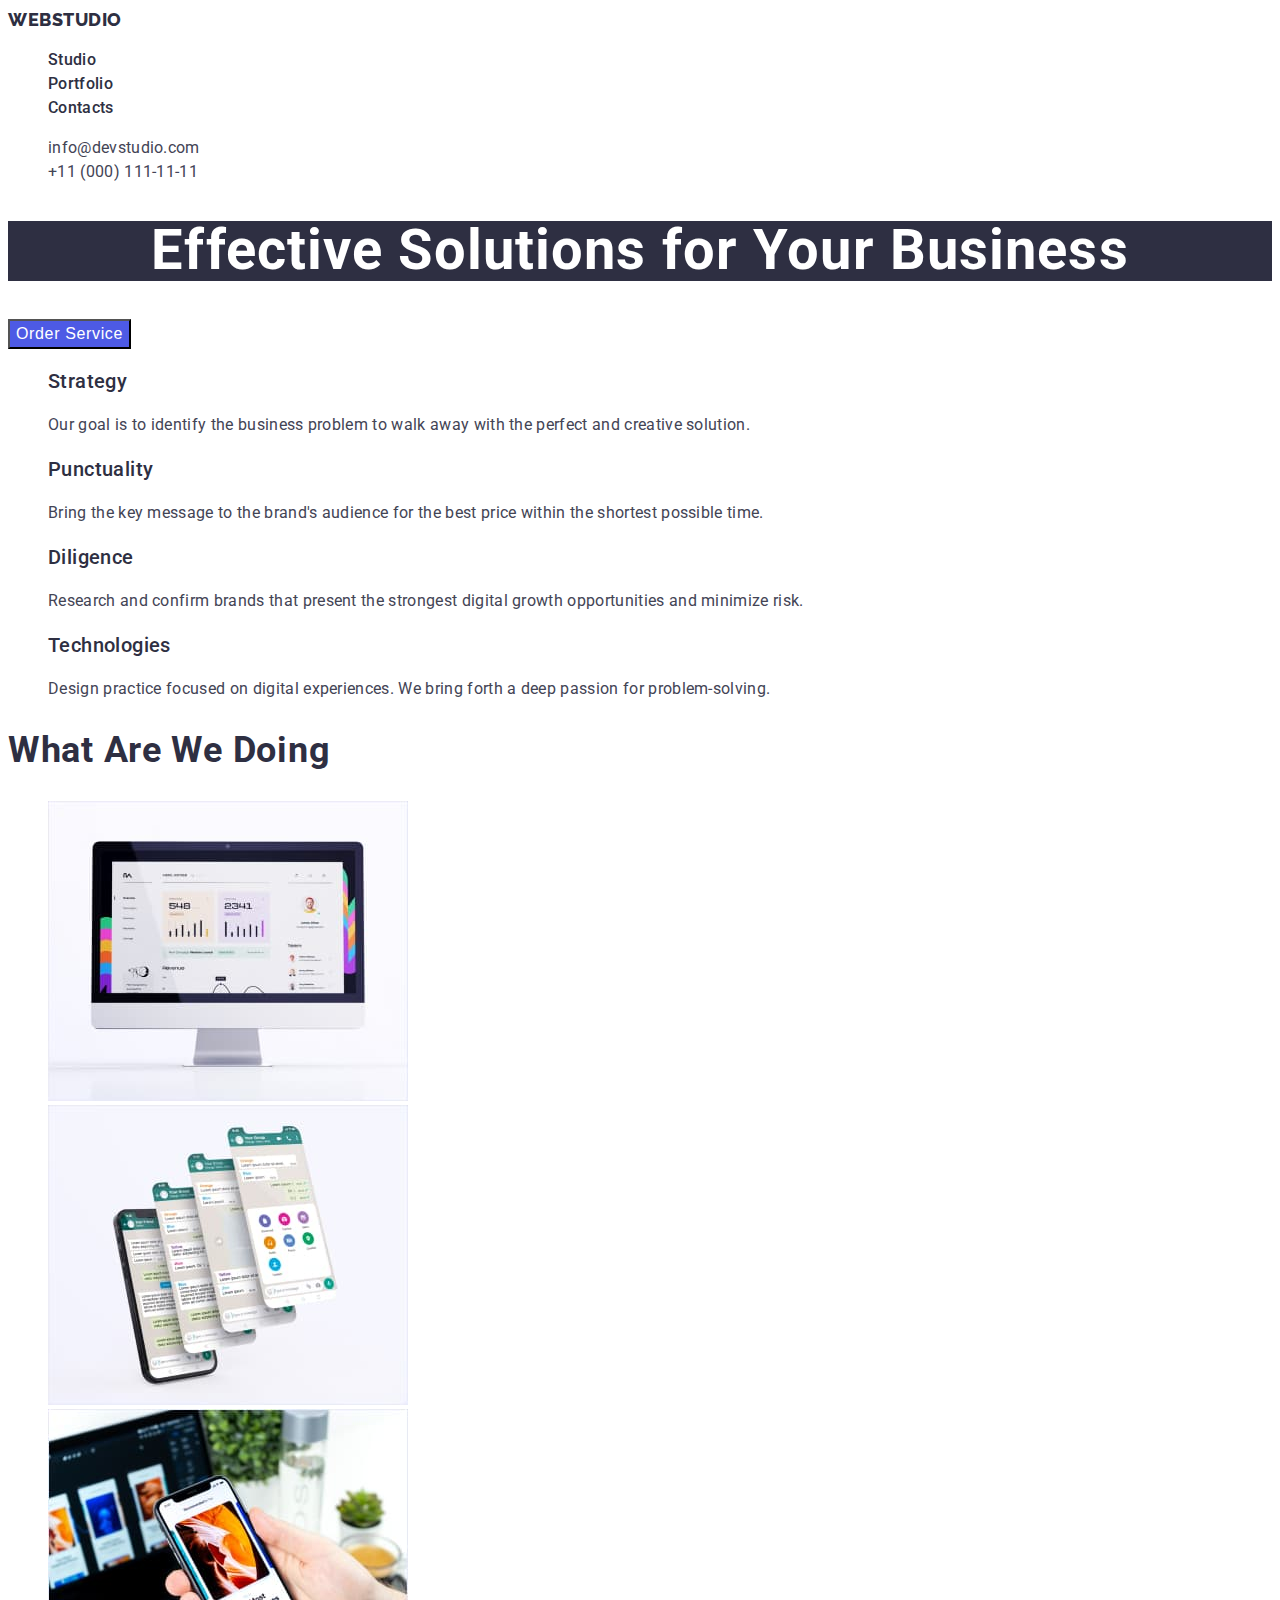
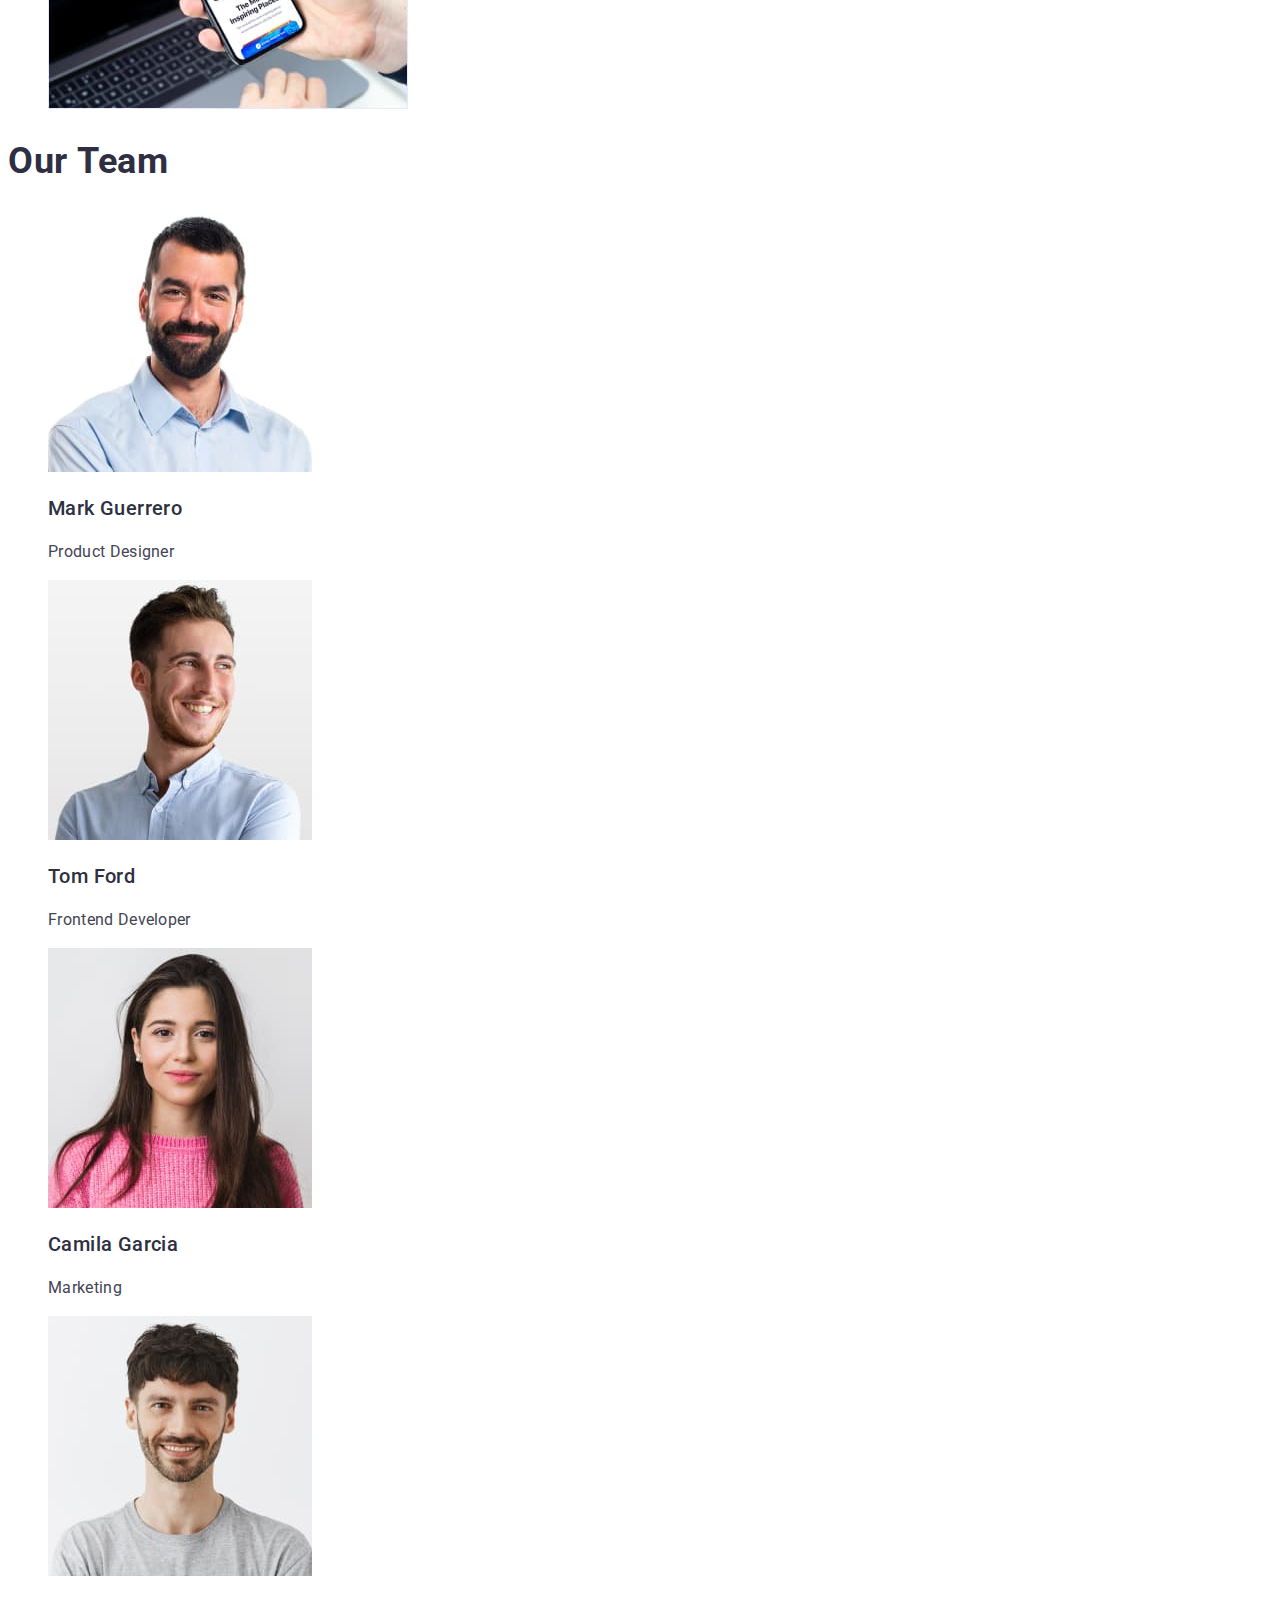
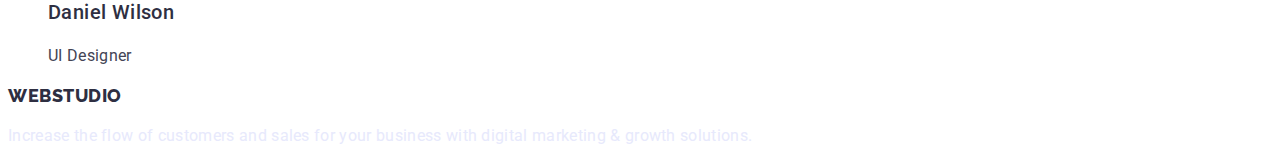
<file: index.html>
<!DOCTYPE html>
<html lang="en">
  <head>
    <meta charset="UTF-8" />
    <meta http-equiv="X-UA-Compatible" content="IE=edge" />
    <meta name="viewport" content="width=device-width, initial-scale=1.0" />
    <title>Effective Solutions for Your Business</title>
    <link rel="preconnect" href="https://fonts.googleapis.com" />
    <link rel="preconnect" href="https://fonts.gstatic.com" crossorigin />
    <link
      href="https://fonts.googleapis.com/css2?family=Raleway:wght@800&family=Roboto:wght@400;500;700;900&display=swap"
      rel="stylesheet"
    />

    <link rel="stylesheet" href="./css/styles.css" />
  </head>
  <body>
    <!--HEADER-->
    <header class="header">
      <nav class="navigation">
        <a class="logotype" href="./index.html">WebStudio</a>
        <ul class="header-list list">
          <li class="header-item">
            <a class="header-link link" href="">Studio</a>
          </li>
          <li class="header-item">
            <a class="header-link link" href="./portfolio.html">Portfolio</a>
          </li>
          <li class="header-item">
            <a class="header-link link" href="">Contacts</a>
          </li>
        </ul>
      </nav>
      <address>
        <ul class="contact-list">
          <li>
            <a class="email" href="mailto:info@devstudio.com"
              >info@devstudio.com</a
            >
          </li>
          <li>
            <a class="tel" href="tel:+110001111111">+11 (000) 111-11-11</a>
          </li>
        </ul>
      </address>
    </header>
    <!--HERO-->
    <main>
      <section class="hero">
        <h1 class="hero-titel">Effective Solutions for Your Business</h1>
        <button class="modal-btn" type="button">Order Service</button>
      </section>
      <!--FEATURE-->
      <section class="feature">
        <h2 class="feature-title">Features</h2>
        <ul class="feature-list">
          <li>
            <h3 class="feature-subtitle">Strategy</h3>
            <p class="feature-text">
              Our goal is to identify the business problem to walk away with the
              perfect and creative solution.
            </p>
          </li>
          <li>
            <h3 class="feature-subtitle">Punctuality</h3>
            <p class="feature-text">
              Bring the key message to the brand's audience for the best price
              within the shortest possible time.
            </p>
          </li>
          <li>
            <h3 class="feature-subtitle">Diligence</h3>
            <p class="feature-text">
              Research and confirm brands that present the strongest digital
              growth opportunities and minimize risk.
            </p>
          </li>
          <li>
            <h3 class="feature-subtitle">Technologies</h3>
            <p class="feature-text">
              Design practice focused on digital experiences. We bring forth a
              deep passion for problem-solving.
            </p>
          </li>
        </ul>
      </section>
      <!--WORK-->
      <section class="works">
        <h2 class="works-title">What are we doing</h2>

        <ul class="works-list">
          <li class="works-item">
            <img
              class="works-img"
              src="./images/monitor.jpg"
              alt="monitor"
              width="360"
              height="300"
            />
          </li>
          <li class="works-item">
            <img
              class="works-img"
              src="./images/menu.jpg"
              alt="menu"
              width="360"
              height="300"
            />
          </li>
          <li class="works-item">
            <img
              class="works-img"
              src="./images/smartphon.jpg"
              alt="smartphon"
              width="360"
              height="300"
            />
          </li>
        </ul>
      </section>
      <!--TEAM-->
      <section class="team">
        <h2 class="team-title">Our Team</h2>
        <ul class="team-list">
          <li class="team-item">
            <img
              class="team-img"
              src="./images/mark.jpg"
              alt="Mark"
              width="264"
              height="260"
            />
            <h3 class="team-name">Mark Guerrero</h3>
            <p class="team-position">Product Designer</p>
          </li>

          <li class="team-item">
            <img
              class="team-img"
              src="./images/tom.jpg"
              alt="Tom"
              width="264"
              height="260"
            />
            <h3 class="team-name">Tom Ford</h3>
            <p class="team-position">Frontend Developer</p>
          </li>

          <li class="team-item">
            <img
              class="team-img"
              src="./images/camila.jpg"
              alt="Camila"
              width="264"
              height="260"
            />
            <h3 class="team-name">Camila Garcia</h3>
            <p class="team-position">Marketing</p>
          </li>

          <li class="team-item">
            <img
              class="team-img"
              src="./images/daniel.jpg"
              alt="Daniel"
              width="264"
              height="260"
            />
            <h3 class="team-name">Daniel Wilson</h3>
            <p class="team-position">UI Designer</p>
          </li>
        </ul>
      </section>
    </main>
    <!--FOOTER-->
    <footer class="footer">
      <a class="logotype" href="./index.html">WebStudio</a>
      <p class="footer-text">
        Increase the flow of customers and sales for your business with digital
        marketing & growth solutions.
      </p>
    </footer>
  </body>
</html>
</file>
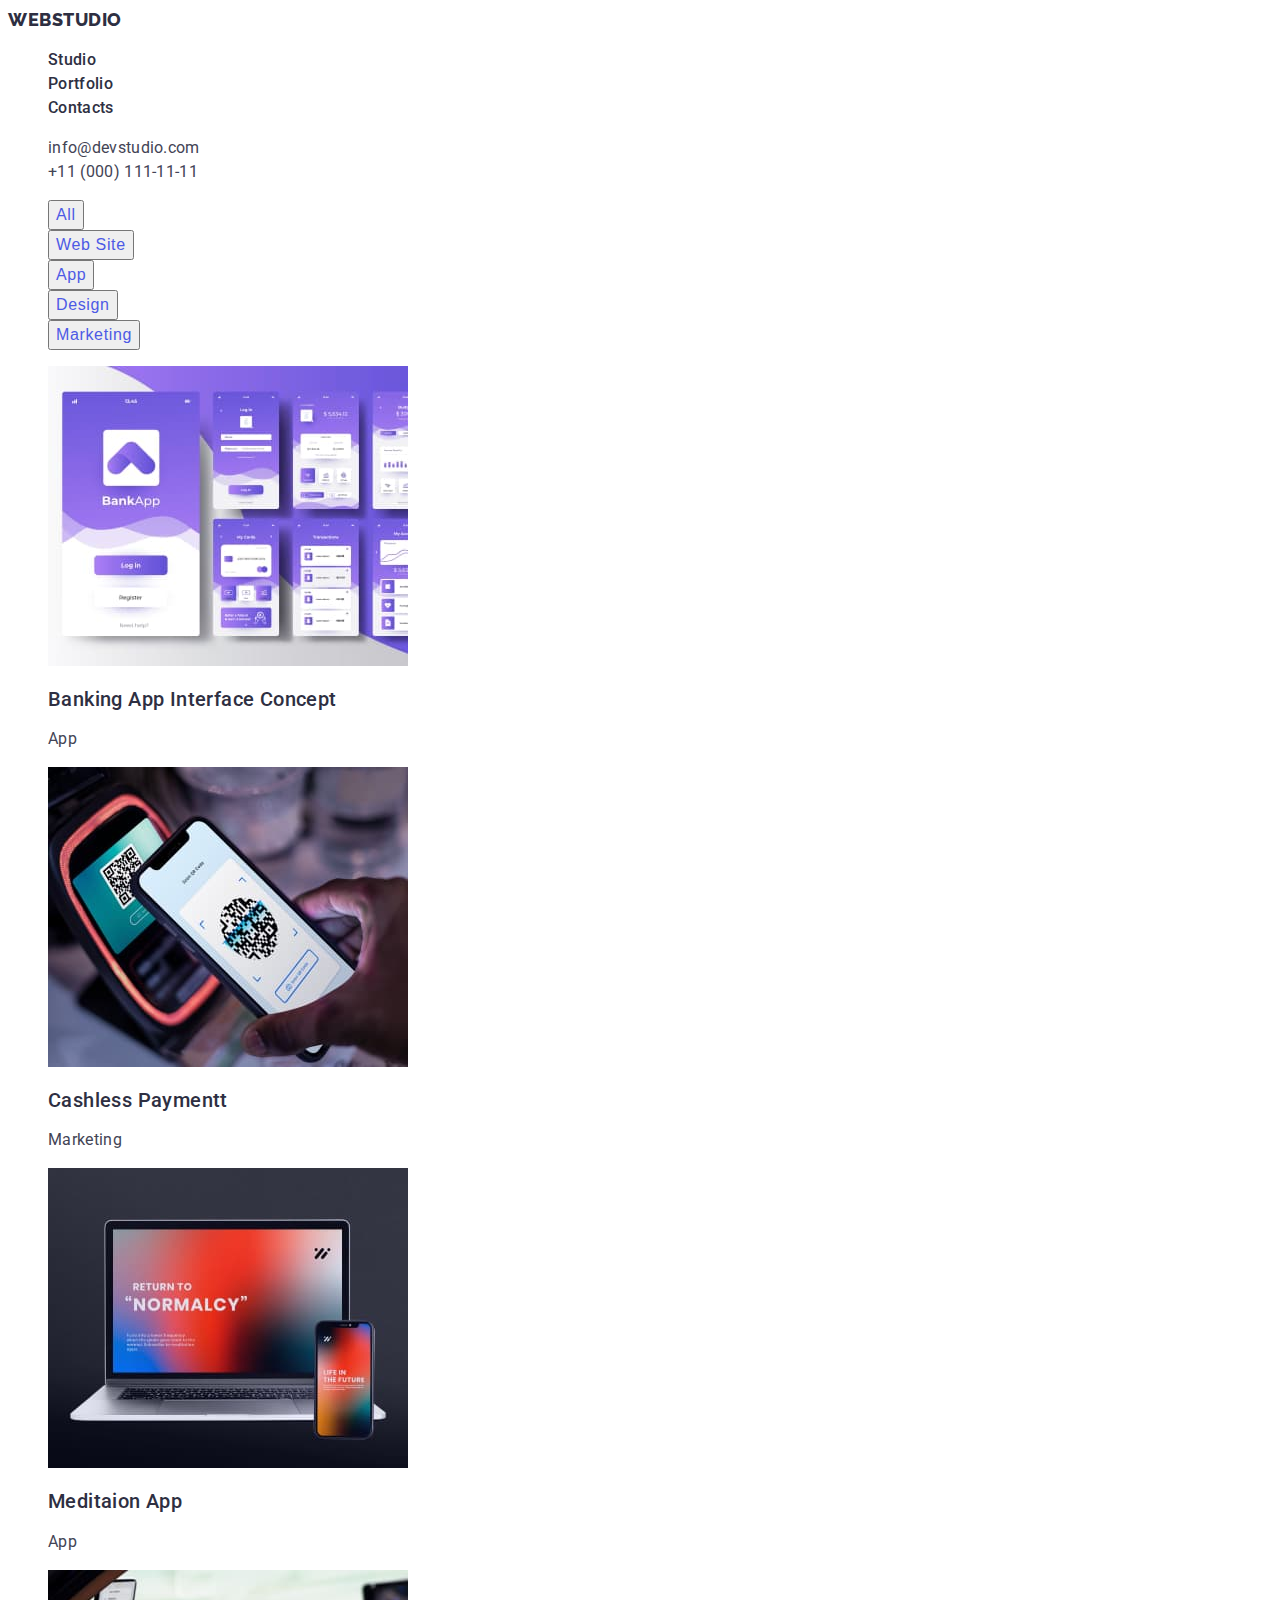
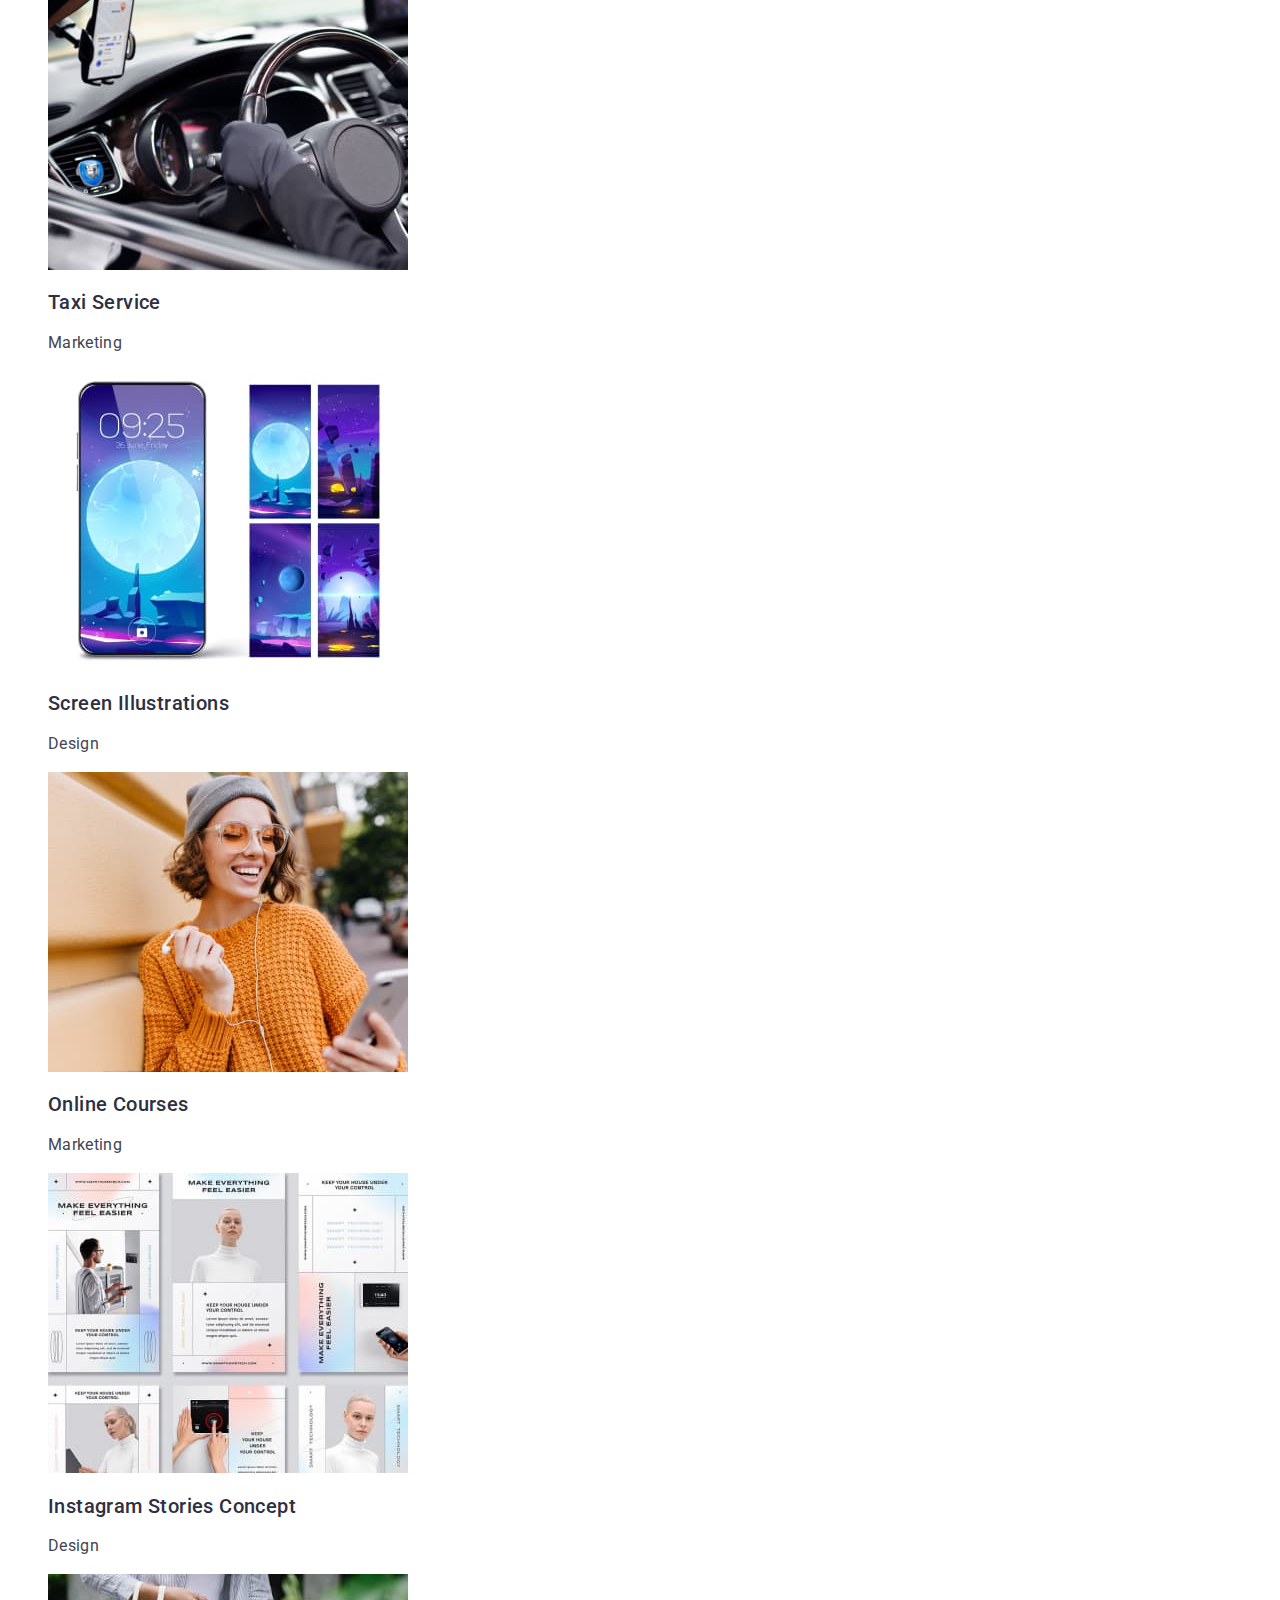
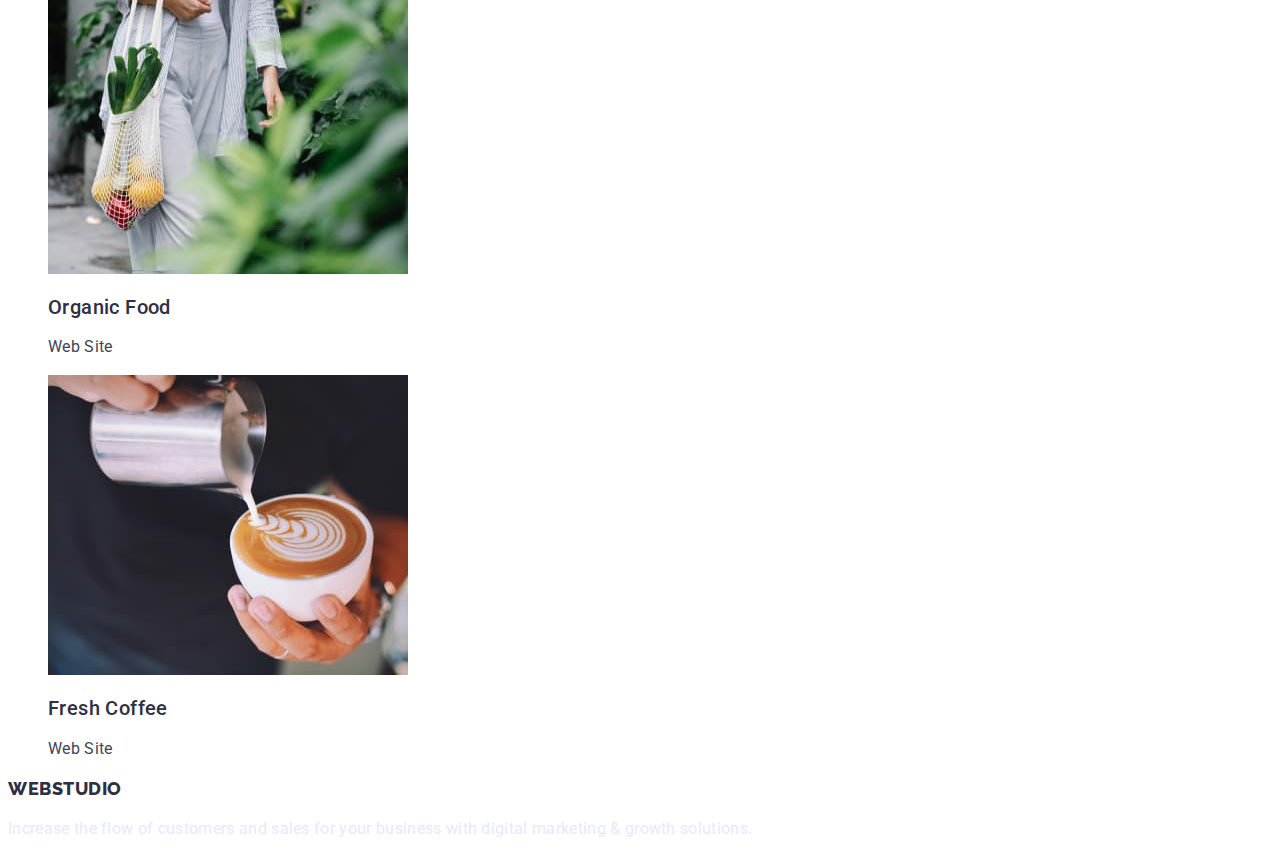
<file: portfolio.html>
<!DOCTYPE html>
<html lang="en">
  <head>
    <meta charset="UTF-8" />
    <meta http-equiv="X-UA-Compatible" content="IE=edge" />
    <meta name="viewport" content="width=device-width, initial-scale=1.0" />
    <title>Effective Solutions for Your Business</title>
    <link rel="preconnect" href="https://fonts.googleapis.com" />
    <link rel="preconnect" href="https://fonts.gstatic.com" crossorigin />
    <link
      href="https://fonts.googleapis.com/css2?family=Raleway:wght@800&family=Roboto:wght@400;500;700;900&display=swap"
      rel="stylesheet"
    />

    <link rel="stylesheet" href="./css/styles.css" />
  </head>
  <body>
    <!--HEADER-->
    <header class="header">
      <nav class="navigation">
        <a class="logotype" href="./index.html">WebStudio</a>
        <ul class="header-list list">
          <li class="header-item">
            <a class="header-link link" href="./index.html">Studio</a>
          </li>
          <li class="header-item">
            <a class="header-link link" href="./portfolio.html">Portfolio</a>
          </li>
          <li class="header-item">
            <a class="header-link link" href="">Contacts</a>
          </li>
        </ul>
      </nav>
      <address>
        <ul class="contact-list">
          <li>
            <a class="email" href="mailto:info@devstudio.com"
              >info@devstudio.com</a
            >
          </li>
          <li>
            <a class="tel" href="tel:+110001111111">+11 (000) 111-11-11</a>
          </li>
        </ul>
      </address>
    </header>
    <!--FILTER-->
    <main>
      <section class="filter">
        <h1 class="filter-title">Portfolio</h1>
        <ul class="filter-list">
          <li class="filter-item">
            <button class="filter-btn" type="button">All</button>
          </li>
          <li class="filter-item">
            <button class="filter-btn" type="button">Web Site</button>
          </li>
          <li class="filter-item">
            <button class="filter-btn" type="button">App</button>
          </li>
          <li class="filter-item">
            <button class="filter-btn" type="button">Design</button>
          </li>
          <li class="filter-item">
            <button class="filter-btn" type="button">Marketing</button>
          </li>
        </ul>
        <!--Project Card-->
        <ul class="card-list">
          <li class="card-item">
            <img
              class="card-img"
              src="./images/banking.jpg"
              alt="bankig app interface concept"
              width="360"
              height="300"
            />
            <h2 class="card-title">Banking App Interface Concept</h2>
            <p class="card-text">App</p>
          </li>

          <li class="card-item">
            <img
              class="card-img"
              src="./images/cashless.jpg"
              alt="cashless paymentt"
              width="360"
              height="300"
            />
            <h2 class="card-title">Cashless Paymentt</h2>
            <p class="card-text">Marketing</p>
          </li>

          <li class="card-item">
            <img
              class="card-img"
              src="./images/meditaion.jpg"
              alt="meditaion app"
              width="360"
              height="300"
            />
            <h2 class="card-title">Meditaion App</h2>
            <p class="card-text">App</p>
          </li>

          <li class="card-item">
            <img
              class="card-img"
              src="./images/taxi.jpg"
              alt="taxi Service"
              width="360"
              height="300"
            />
            <h2 class="card-title">Taxi Service</h2>
            <p class="card-text">Marketing</p>
          </li>

          <li class="card-item">
            <img
              class="card-img"
              src="./images/screen.jpg"
              alt="screen Illustrations"
              width="360"
              height="300"
            />
            <h2 class="card-title">Screen Illustrations</h2>
            <p class="card-text">Design</p>
          </li>

          <li class="card-item">
            <img
              class="card-img"
              src="./images/online.jpg"
              alt="online courses"
              width="360"
              height="300"
            />
            <h2 class="card-title">Online Courses</h2>
            <p class="card-text">Marketing</p>
          </li>

          <li class="card-item">
            <img
              class="card-img"
              src="./images/instagram.jpg"
              alt="instagram stories concept"
              width="360"
              height="300"
            />
            <h2 class="card-title">Instagram Stories Concept</h2>
            <p class="card-text">Design</p>
          </li>

          <li class="card-item">
            <img
              class="card-img"
              src="./images/organic.jpg"
              alt="organic food"
              width="360"
              height="300"
            />
            <h2 class="card-title">Organic Food</h2>
            <p class="card-text">Web Site</p>
          </li>

          <li class="card-item">
            <img
              class="card-img"
              src="./images/cup.jpg"
              alt="fresh coffee"
              width="360"
              height="300"
            />
            <h2 class="card-title">Fresh Coffee</h2>
            <p class="card-text">Web Site</p>
          </li>
        </ul>
      </section>
    </main>
    <!--FOOTER-->
    <footer class="footer">
      <a class="logotype" href="./index.html">WebStudio</a>
      <p class="footer-text">
        Increase the flow of customers and sales for your business with digital
        marketing & growth solutions.
      </p>
    </footer>
  </body>
</html>
</file>
<file: css/styles.css>
:root {
  --primary-font: "Roboto", sans-serif;
  --secondary-font: "Raleway", sans-serif;
  --primary-text-color: #2e2f42;
  --secondary-text-color: #434455;
  --accent-color: #404bbf;
  --white-color: #ffffff;
  --background-color: #f4f4fd;
}

ul,
ol {
  list-style: none;
  text-decoration: none;
}

.list {
  list-style: none;
}

.link {
  text-decoration: none;
}

a {
  text-decoration: none;
}

body {
  font-family: "Roboto", sans-serif;
}

/*======================= HEADER =======================*/

.logotype {
  font-family: "Raleway", sans-serif;
  font-weight: 800;
  font-size: 18px;
  line-height: 1.33;
  display: flex;
  align-items: center;
  letter-spacing: 0.03em;
  text-transform: uppercase;
  color: var(--primary-text-color);
}

.header-link {
  font-weight: 500;
  font-size: 16px;
  line-height: 1.5;
  letter-spacing: 0.02em;
  color: var(--primary-text-color);
}

.header-link:hover,
.header-link:focus {
  color: #4d5ae5;
}

.email {
  font-weight: 400;
  font-size: 16px;
  line-height: 1.5;
  letter-spacing: 0.02em;
  color: var(--secondary-text-color);
  font-style: normal;
}

.email:hover,
.email:focus {
  color: #4d5ae5;
}

.tel {
  font-weight: 400;
  font-size: 16px;
  line-height: 1.5;
  letter-spacing: 0.02em;
  color: var(--secondary-text-color);
  font-style: normal;
}

.tel:hover,
.tel:focus {
  color: #4d5ae5;
}

/*======================= /HEADER =======================*/

/*======================= HERO =======================*/

.hero-titel {
  font-weight: 700;
  font-size: 56px;
  line-height: 1.07;
  text-align: center;
  letter-spacing: 0.02em;
  background: var(--primary-text-color);
  color: var(--white-color);
}

.modal-btn {
  font-weight: 500;
  font-size: 16px;
  line-height: 1.5;
  letter-spacing: 0.04em;
  cursor: pointer;
  background-color: #4d5ae5;
  color: var(--white-color);
}

.modal-btn:hover,
.modal-btn:focus {
  background-color: var(--accent-color);
  color: var(--white-color);
}
/*======================= /HERO =======================*/

/*======================= FEATURE =======================*/

.feature-subtitle {
  font-weight: 500;
  font-size: 20px;
  line-height: 1.2;
  letter-spacing: 0.02em;
  color: var(--primary-text-color);
}

.feature-text {
  font-weight: 400;
  font-size: 16px;
  line-height: 1.5;
  letter-spacing: 0.02em;
  color: var(--secondary-text-color);
}

.feature-title,
.filter-title {
  display: none;
}
/*======================= /FEATURE =======================*/

/*======================= WORK =======================*/
.works-title {
  font-weight: 700;
  font-size: 36px;
  line-height: 1.11;
  letter-spacing: 0.02em;
  text-transform: capitalize;
  color: var(--primary-text-color);
}

/*======================= /WORK =======================*/

/*======================== TEAM =======================*/
.team-title {
  font-weight: 700;
  font-size: 36px;
  line-height: 1.11;
  letter-spacing: 0.02em;
  text-transform: capitalize;
  color: var(--primary-text-color);
}

.team-name {
  font-weight: 500;
  font-size: 20px;
  line-height: 1.2;
  letter-spacing: 0.02em;
  color: var(--primary-text-color);
}

.team-position {
  font-weight: 400;
  font-size: 16px;
  line-height: 1.5;
  letter-spacing: 0.02em;
  color: var(--secondary-text-color);
}
/*======================= /TEAM =======================*/

/*======================= FOOTER =======================*/
.footer-text {
  font-weight: 400;
  font-size: 16px;
  line-height: 1.5;
  letter-spacing: 0.02em;
  color: #e7e9fc;
}
/*======================= /FOOTER =======================*/

/*======================= FILTER =======================*/
.filter-btn {
  font-weight: 500;
  font-size: 16px;
  line-height: 1.5;
  display: flex;
  align-items: center;
  text-align: center;
  letter-spacing: 0.04em;
  color: #4d5ae5;
}

.filter-btn:hover,
.filter-btn:focus {
  background-color: var(--accent-color);
  color: var(--white-color);
}

/*======================= /FILTER =======================*/

/*======================= Project Card =======================*/
.card-title {
  font-weight: 500;
  font-size: 20px;
  line-height: 1.2;
  letter-spacing: 0.02em;
  color: var(--primary-text-color);
}

.card-text {
  font-weight: 400;
  font-size: 16px;
  line-height: 1.5;
  letter-spacing: 0.02em;
  color: var(--secondary-text-color);
}
/*======================= /Project Card =======================*/
</file>
